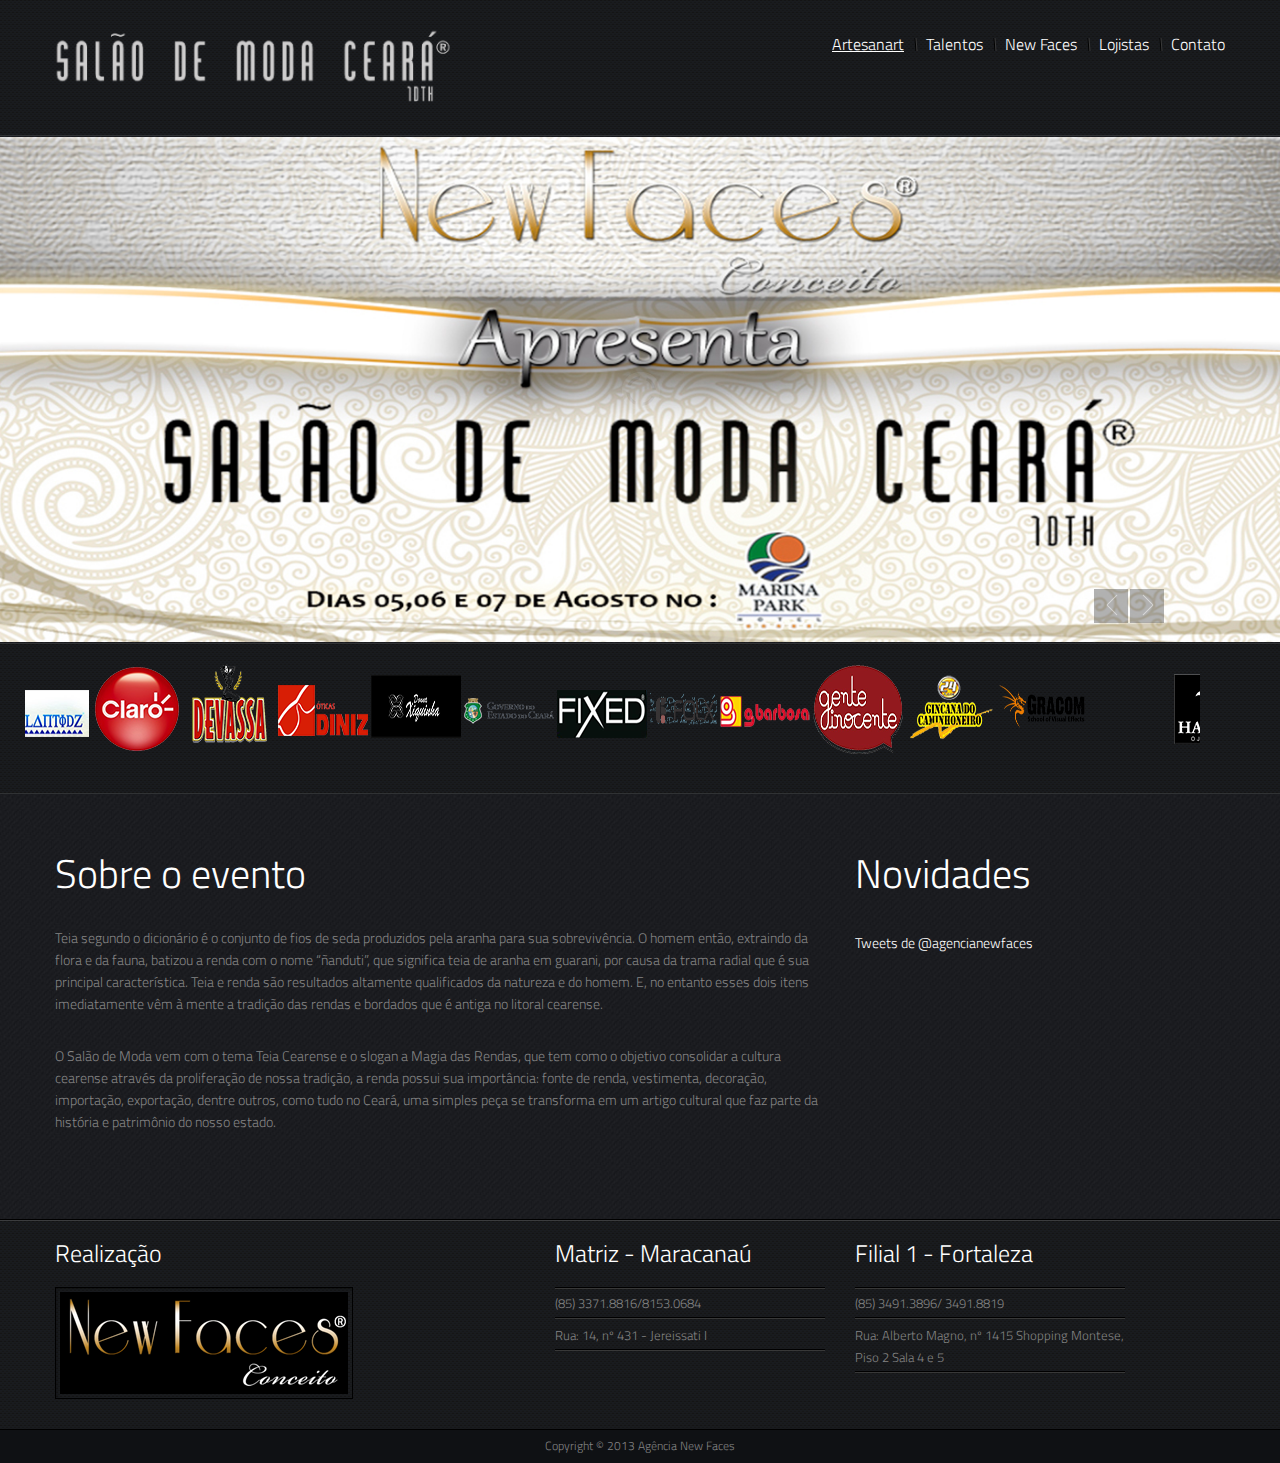
<file: index.html>
﻿<!DOCTYPE html>
<html lang="en">
<head>
  <title>Salão de Moda Ceará</title>
  <meta charset="utf-8">
  <link rel="icon" href="img/favicon.ico" type="image/x-icon">
  <link rel="shortcut icon" href="img/favicon.ico" type="image/x-icon"/>
  <meta name="description" content="Your description">
  <meta name="keywords" content="Your keywords">
  <meta name="author" content="Your name">
  <link rel="stylesheet" href="css/bootstrap.css" type="text/css" media="screen">
  <link rel="stylesheet" href="css/responsive.css" type="text/css" media="screen">
  <link rel="stylesheet" href="css/style.css" type="text/css" media="screen">
  <link rel="stylesheet" href="css/camera.css" type="text/css" media="screen">
  <script src="js/jquery.js"></script>
  <script src="js/jquery.easing.1.3.js"></script>
  <script src="js/jquery-migrate-1.1.1.js"></script>
  <script src="js/superfish.js"></script>
  <script src="js/jquery.mobilemenu.js"></script>
  <script src="js/jquery.cookie.js"></script>
  <script src="js/camera.js"></script>
  <script src="js/jquery.bxSlider.min.js"></script>
  <!--[if (gt IE 9)|!(IE)]><!-->
  <script src="js/jquery.mobile.customized.min.js"></script>
  <!--<![endif]-->
  <script src="js/jquery.equalheights.js"></script>
  <script>
  $(document).ready(function() {
    jQuery('.camera_wrap').camera();
    jQuery('#patrocinadores').bxSlider({
      randomStart: true,
      ticker: true,
      tickerSpeed: 9000,
      tickerHover: true,
      infiniteLoope: true
    });
  });
  </script>
<!--[if lt IE 8]>
        <div style='text-align:center'><a href="http://www.microsoft.com/windows/internet-explorer/default.aspx?ocid=ie6_countdown_bannercode"><img src="http://www.theie6countdown.com/img/upgrade.jpg"border="0"alt=""/></a></div>  
        <![endif]-->
<!--[if lt IE 9]>
    <link rel="stylesheet" href="css/docs.css" type="text/css" media="screen">
    <link rel="stylesheet" href="css/ie.css" type="text/css" media="screen">
    <script src="assets/js/html5shiv.js"></script>
    <![endif]-->
  </head>
  <body>
    <header>
      <div class="container">
        <div class="row">
          <div class="span12 clearfix">
            <h1 class="brand"><a href="index.html"><img src="img/logo.png" alt="Fashion Agency"></a></h1>
            <div class="navbar navbar_">
              <div class="navbar-inner">
                <div class="nav-collapse nav-collapse_ collapse">
                  <ul class="nav sf-menu clearfix">
                    <li class="active"><a href="#">Artesanart</a></li>
                    <li><a href="#">Talentos</a></li>
                    <li><a href="#">New Faces</a></li>
                    <li><a href="lojistas.html">Lojistas</a></li>
                    <li><a href="#">Contato</a></li>
                  </ul>
                </div>
              </div>
            </div>
          </div>
        </div>
      </div>
    </header>

    <div id="content">
      <div class="slider">
        <div class="camera_wrap">
          <div data-src="img/slide-1.jpg"></div>
          <div data-src="img/slide-2.jpg"></div>
          <div data-src="img/slide-3.jpg"></div>
          <div data-src="img/slide-4.jpg"></div>
        </div>
      </div>
      <div class="block-1">
        <div class="container">
          <div class="row">
            <ul id="patrocinadores">
              <li>
                <img src="img/logo/1.png" />
                <img src="img/logo/2.png" />
                <img src="img/logo/3.png" />
                <img src="img/logo/4.png" />
                <img src="img/logo/5.png" />
                <img src="img/logo/6.png" />
                <img src="img/logo/7.png" />
                <img src="img/logo/8.png" />
                <img src="img/logo/9.png" />
                <img src="img/logo/10.png" />
                <img src="img/logo/11.png" />
                <img src="img/logo/12.png" />
              </li>
              <li>
                <img src="img/logo/14.png" />
                <img src="img/logo/15.png" />
                <img src="img/logo/16.png" />
                <img src="img/logo/17.png" />
                <img src="img/logo/18.png" />
                <img src="img/logo/13.png" />
                <img src="img/logo/19.png" />
                <img src="img/logo/20.png" />
                <img src="img/logo/21.png" />
                <img src="img/logo/22.png" />
                <img src="img/logo/23.png" />
                <img src="img/logo/24.png" />
              </li>
              <li>
                <img src="img/logo/25.png" />
                <img src="img/logo/26.png" />
                <img src="img/logo/27.png" />
                <img src="img/logo/28.png" />
                <img src="img/logo/29.png" />
                <img src="img/logo/30.png" />
                <img src="img/logo/31.png" />
                <img src="img/logo/32.png" />
                <img src="img/logo/33.png" />
                <img src="img/logo/34.png" />
                <img src="img/logo/35.png" />
                <img src="img/logo/36.png" />
              </li>
              <li>
                <img src="img/logo/37.png" />
                <img src="img/logo/38.png" />
                <img src="img/logo/39.png" />
                <img src="img/logo/40.png" />
                <img src="img/logo/41.png" />
                <img src="img/logo/42.png" />
                <img src="img/logo/43.png" />
                <img src="img/logo/44.png" />
                <img src="img/logo/45.png" />
                <img src="img/logo/46.png" />
                <img src="img/logo/47.png" />
                <img src="img/logo/48.png" />
              </li>
              <li>
                <img src="img/logo/49.png" />
                <img src="img/logo/50.png" />
                <img src="img/logo/51.png" />
                <img src="img/logo/52.png" />
                <img src="img/logo/53.png" />
                <img src="img/logo/54.png" />
                <img src="img/logo/55.png" />
                <img src="img/logo/56.png" />
              </li>
            </ul>
          </div>
        </div>
      </div>
      <div class="container">
            <div class="row">
              <div class="span8">
                <h2 class="indent-2">Sobre o evento</h2>
                <ul class="list-mission">
                  <li>
                    <div class="extra-wrap">Teia segundo o dicionário é o conjunto de fios de seda produzidos pela aranha para sua sobrevivência. O homem então, extraindo da flora e da fauna, batizou a renda com o nome “ñanduti”, que significa teia de aranha em guarani, por causa da trama radial que é sua principal característica. Teia e renda são resultados altamente qualificados da natureza e do homem. E, no entanto esses dois itens imediatamente vêm à mente a tradição das rendas e bordados que é antiga no litoral cearense.
                    </div>
                  </li>
                  <li>
                    <div class="extra-wrap">
                      O Salão de Moda vem com o tema Teia Cearense e o slogan a Magia das Rendas, que tem como o objetivo consolidar a cultura cearense através da proliferação de nossa tradição, a renda possui sua importância: fonte de renda, vestimenta, decoração, importação, exportação, dentre outros, como tudo no Ceará, uma simples peça se transforma em um artigo cultural que faz parte da história e patrimônio do nosso estado.
                    </div>
                  </li>
                </ul>
              </div>
              <div class="span4">
                <h2 class="indent-3">Novidades</h2>
                <a class="twitter-timeline" href="https://twitter.com/agencianewfaces" data-widget-id="326514782851170306">Tweets de @agencianewfaces</a>
<script>!function(d,s,id){var js,fjs=d.getElementsByTagName(s)[0],p=/^http:/.test(d.location)?'http':'https';if(!d.getElementById(id)){js=d.createElement(s);js.id=id;js.src=p+"://platform.twitter.com/widgets.js";fjs.parentNode.insertBefore(js,fjs);}}(document,"script","twitter-wjs");</script>
              </div>
            </div>
          </div>
        </div>

        <aside>
          <div class="container">
            <div class="row">
              <div class="span5">
                <h3>Realização</h3>
                <div class="box-2">
                  <div><figure class="img-polaroid"><a href="http://agencianewfaces.com.br"><img src="img/newfaces.png" alt=""></a></figure></div>
                </div>
              </div>
              <div class="span3">
                <h3>Matriz - Maracanaú</h3>
                <ul class="list">
                  <li>(85) 3371.8816/8153.0684</li>
                  <li>Rua: 14, nº 431 - Jereissati I</li>
                </ul>
              </div>
              <div class="span3">
                <h3>Filial 1 - Fortaleza</h3>
                <ul class="list">
                  <li>(85) 3491.3896/ 3491.8819</li>
                  <li>Rua: Alberto Magno, nº 1415 Shopping Montese, Piso 2 Sala 4 e 5</li>
                </ul>
              </div>
            </div>
          </div>
        </aside>

        <footer>
          <div class="container">
            <div class="row">
              <div class="span12">
                <span>Copyright &copy; 2013 <a href="http://www.agencianewfaces.com.br">Agência New Faces</a>  </span>
              </div>
            </div>
          </div>
        </footer>
      </body>
      </html>
</file>
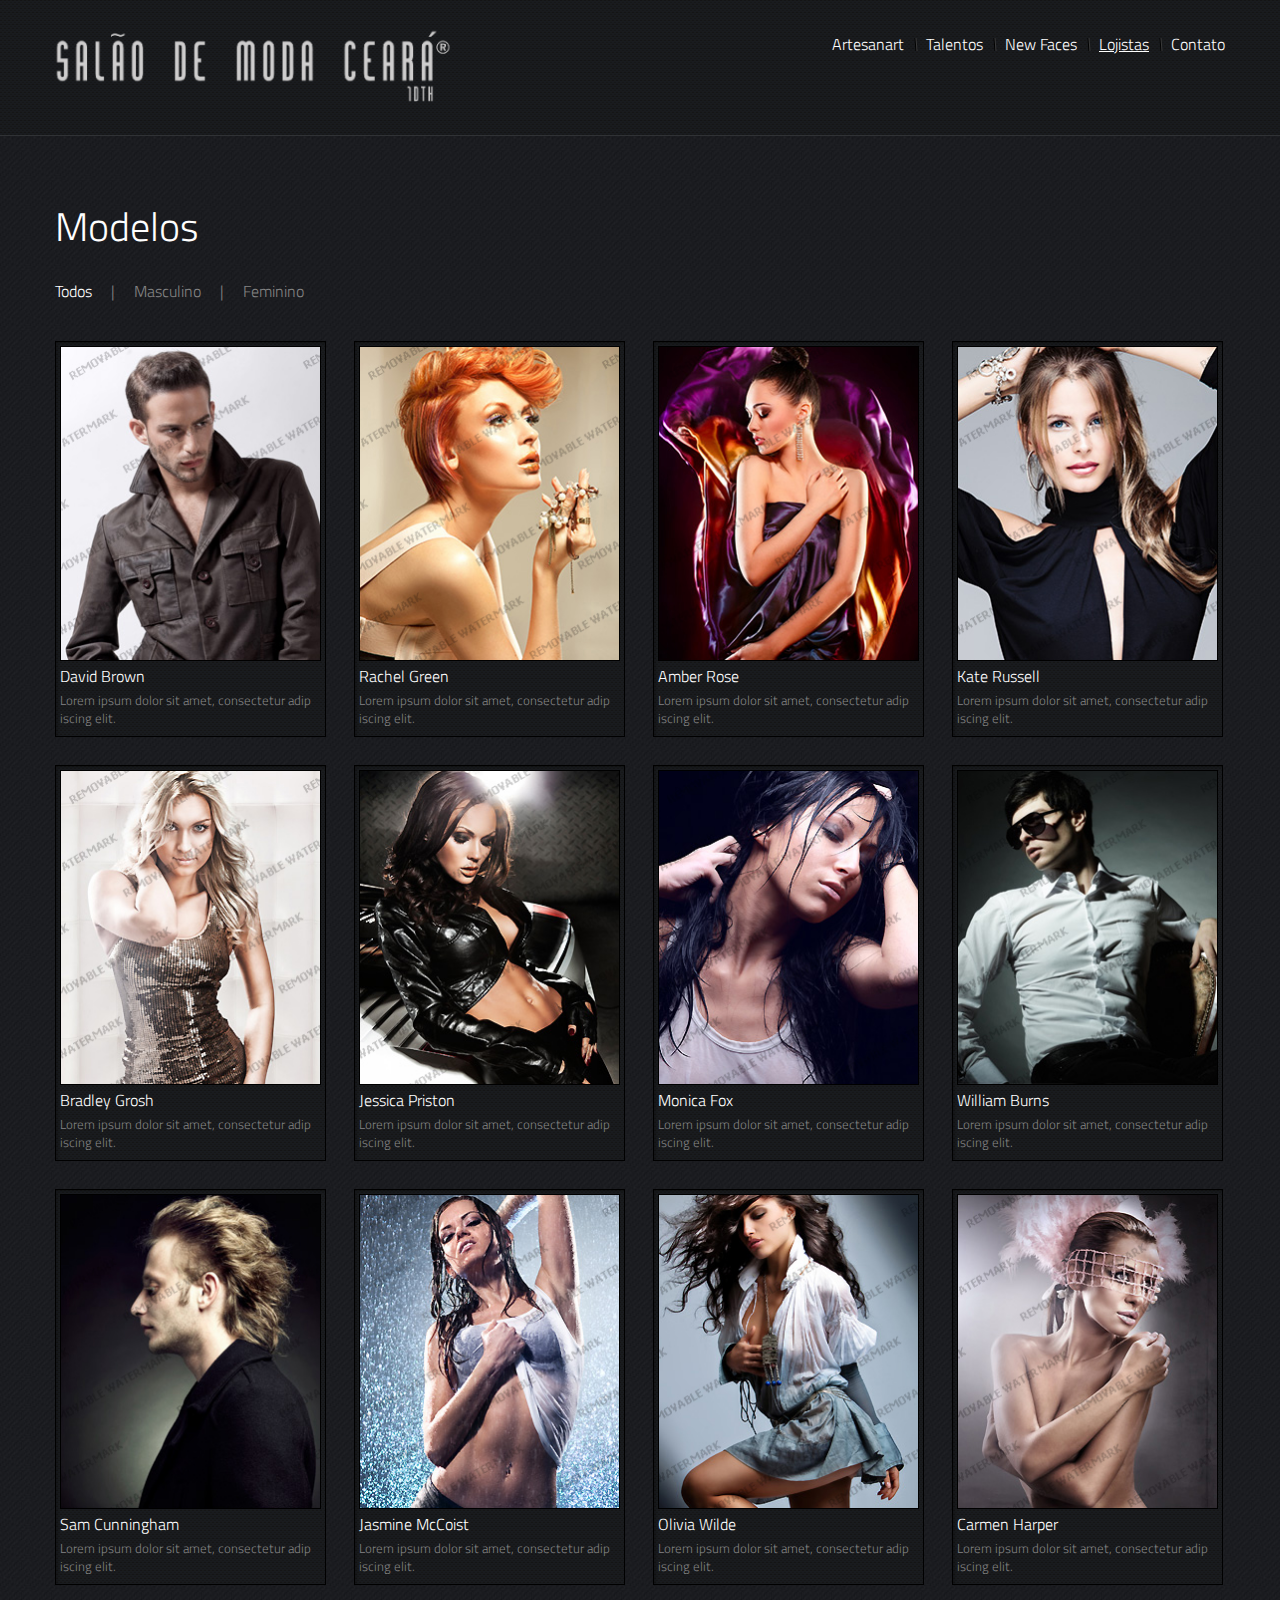
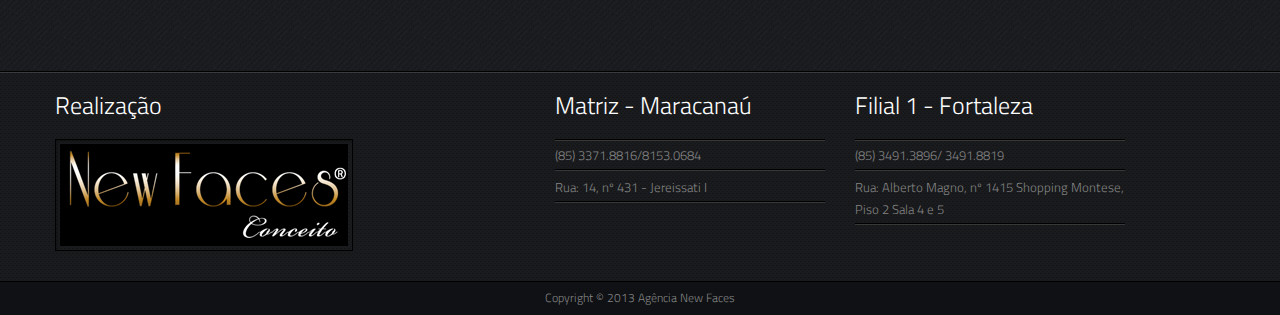
<file: lojistas.html>
<!DOCTYPE html>
<html lang="en">
<head>
	<title>Lojistas</title>
	<meta charset="utf-8">
	<link rel="icon" href="img/favicon.ico" type="image/x-icon">
	<link rel="shortcut icon" href="img/favicon.ico" type="image/x-icon"/>
	<meta name="description" content="Your description">
	<meta name="keywords" content="Your keywords">
	<meta name="author" content="Your name">
	<link rel="stylesheet" href="css/bootstrap.css" type="text/css" media="screen">
	<link rel="stylesheet" href="css/responsive.css" type="text/css" media="screen">
	<link rel="stylesheet" href="css/style.css" type="text/css" media="screen">
	<link rel="stylesheet" href="css/animation.css" type="text/css" media="screen">
	<script src="js/jquery.js"></script>
	<script src="js/jquery.easing.1.3.js"></script>
	<script src="js/jquery-migrate-1.1.1.js"></script>
	<script src="js/superfish.js"></script>
	<script src="js/jquery.mobilemenu.js"></script>
	<script src="js/jquery.cookie.js"></script>
	<script src="js/jquery.equalheights.js"></script>
	<script src="js/jquery.isotope.js"></script>
	<script>
	jQuery(window).load(function() {  
		var jQuerycontainer = jQuery('#container');
				//Run to initialise column sizes
				updateSize();

				//Load masonry when images all loaded
				jQuerycontainer.imagesLoaded( function(){

					jQuerycontainer.isotope({
						// options
						itemSelector : '.element',	
						layoutMode : 'masonry',
						transformsEnabled: false,
						columnWidth: function( containerWidth ) {
							containerWidth = jQuerybrowserWidth;
							return Math.floor(containerWidth / jQuerycols);
						}
					});
				});
				
					// update columnWidth on window resize
					jQuery(window).smartresize(function(){  
						updateSize();
						jQuerycontainer.isotope( 'reLayout' );
					});


				//Set item size
				function updateSize() {
					jQuerybrowserWidth = jQuerycontainer.width();
					jQuerycols = 6;

					if (jQuerybrowserWidth >= 1200) {
						jQuerycols = 6;
					}
					else if (jQuerybrowserWidth >= 800 && jQuerybrowserWidth < 1200) {
						jQuerycols = 4;
					}
					else if (jQuerybrowserWidth >= 401 && jQuerybrowserWidth < 800) {
						jQuerycols = 3;
					}
					else if (jQuerybrowserWidth < 401) {
						jQuerycols = 1;
					}

					//console.log("Browser width is:" + jQuerybrowserWidth);
					//console.log("Cols is:" + jQuerycols);

					// jQuerygutterTotal = jQuerycols * 20;
					jQuerybrowserWidth = jQuerybrowserWidth; // - jQuerygutterTotal;
					jQueryitemWidth = jQuerybrowserWidth / jQuerycols;
					jQueryitemWidth = Math.floor(jQueryitemWidth);

					jQuery(".element").each(function(index){
						jQuery(this).css({"width":jQueryitemWidth+"px"});             
					});



					var jQueryoptionSets = jQuery('#options .option-set'),
					jQueryoptionLinks = jQueryoptionSets.find('a');

					jQueryoptionLinks.click(function(){
						var jQuerythis = jQuery(this);
				// don't proceed if already selected
				if ( jQuerythis.hasClass('selected') ) {
					return false;
				}
				var jQueryoptionSet = jQuerythis.parents('.option-set');
				jQueryoptionSet.find('.selected').removeClass('selected');
				jQuerythis.addClass('selected');

				// make option object dynamically, i.e. { filter: '.my-filter-class' }
				var options = {},
				key = jQueryoptionSet.attr('data-option-key'),
				value = jQuerythis.attr('data-option-value');
				// parse 'false' as false boolean
				value = value === 'false' ? false : value;
				options[ key ] = value;
				if ( key === 'layoutMode' && typeof changeLayoutMode === 'function' ) {
				  // changes in layout modes need extra logic
				  changeLayoutMode( jQuerythis, options )
				} else {
				  // otherwise, apply new options
				  jQuerycontainer.isotope( options );
				}
				
				return false;
			});
				};
			});
</script>
<!--[if lt IE 8]>
        <div style='text-align:center'><a href="http://www.microsoft.com/windows/internet-explorer/default.aspx?ocid=ie6_countdown_bannercode"><img src="http://www.theie6countdown.com/img/upgrade.jpg"border="0"alt=""/></a></div>  
        <![endif]-->
<!--[if lt IE 9]>
    <link rel="stylesheet" href="css/docs.css" type="text/css" media="screen">
    <link rel="stylesheet" href="css/ie.css" type="text/css" media="screen">
    <script src="assets/js/html5shiv.js"></script>
    <![endif]-->
</head>
<body>
	<header>
		<div class="container">
			<div class="row">
				<div class="span12 clearfix">
					<h1 class="brand"><a href="index.html"><img src="img/logo.png" alt="Fashion Agency"></a></h1>
					<div class="navbar navbar_">
						<div class="navbar-inner">
							<div class="nav-collapse nav-collapse_ collapse">
								<ul class="nav sf-menu clearfix">
									<li><a href="#">Artesanart</a></li>
				                    <li><a href="#">Talentos</a></li>
				                    <li><a href="#">New Faces</a></li>
				                    <li class="active"><a href="lojistas.html">Lojistas</a></li>
				                    <li><a href="#">Contato</a></li>
								</ul>
							</div>
						</div>
					</div>
				</div>
			</div>
		</div>
	</header>

	<div id="content" class="content-border">
		<div class="container">
			<div class="row">
				<div class="span12">
					<h2 class="indent-4">Modelos</h2>
				</div>
			</div>
			<div class="row">
				<div class="span12">
					<div id="options">
						<ul id="filters" class="option-set clearfix" data-option-key="filter">
							<li><a href="#filter" data-option-value="*" class="selected">Todos</a><span>|</span></li>
							<li><a href="#filter" data-option-value=".male">Masculino</a><span>|</span></li>
							<li><a href="#filter" data-option-value=".female">Feminino</a></li>
						</ul>
					</div>
					<div id="container" class="clearfix">
						<div class="element male" data-category="male">
							<div class="isotope-block">
								<div class="maxheight3">
									<figure class="img-polaroid"><img src="img/page-3-img1.jpg" alt=""></figure>
									<a href="#" class="link">David Brown</a><br>Lorem ipsum dolor sit amet, consectetur adip iscing elit.
								</div>
							</div>
						</div>
						<div class="element female" data-category="female">
							<div class="isotope-block">
								<figure class="img-polaroid"><img src="img/page-3-img2.jpg" alt=""></figure>
								<a href="#" class="link">Rachel Green</a><br> Lorem ipsum dolor sit amet, consectetur adip iscing elit.
							</div>
						</div>
						<div class="element female" data-category="female">
							<div class="isotope-block">
								<figure class="img-polaroid"><img src="img/page-3-img3.jpg" alt=""></figure>
								<a href="#" class="link">Amber Rose</a><br> Lorem ipsum dolor sit amet, consectetur adip iscing elit.
							</div>
						</div>
						<div class="element female" data-category="female">
							<div class="isotope-block">
								<figure class="img-polaroid"><img src="img/page-3-img4.jpg" alt=""></figure>
								<a href="#" class="link">Kate Russell</a><br> Lorem ipsum dolor sit amet, consectetur adip iscing elit.
							</div>
						</div>
						<div class="element female" data-category="female">
							<div class="isotope-block">
								<figure class="img-polaroid"><img src="img/page-3-img5.jpg" alt=""></figure>
								<a href="#" class="link">Bradley Grosh</a><br> Lorem ipsum dolor sit amet, consectetur adip iscing elit.
							</div>
						</div>
						<div class="element female" data-category="female">
							<div class="isotope-block">
								<figure class="img-polaroid"><img src="img/page-3-img6.jpg" alt=""></figure>
								<a href="#" class="link">Jessica Priston</a><br> Lorem ipsum dolor sit amet, consectetur adip iscing elit.
							</div>
						</div>
						<div class="element female" data-category="female">
							<div class="isotope-block">
								<figure class="img-polaroid"><img src="img/page-3-img7.jpg" alt=""></figure>
								<a href="#" class="link">Monica Fox</a><br> Lorem ipsum dolor sit amet, consectetur adip iscing elit.
							</div>
						</div>
						<div class="element male" data-category="male">
							<div class="isotope-block">
								<figure class="img-polaroid"><img src="img/page-3-img8.jpg" alt=""></figure>
								<a href="#" class="link">William Burns</a><br> Lorem ipsum dolor sit amet, consectetur adip iscing elit.
							</div>
						</div>
						<div class="element male" data-category="male">
							<div class="isotope-block">
								<figure class="img-polaroid"><img src="img/page-3-img9.jpg" alt=""></figure>
								<a href="#" class="link">Sam Cunningham</a><br> Lorem ipsum dolor sit amet, consectetur adip iscing elit.
							</div>
						</div>
						<div class="element female" data-category="female">
							<div class="isotope-block">
								<figure class="img-polaroid"><img src="img/page-3-img10.jpg" alt=""></figure>
								<a href="#" class="link">Jasmine McCoist</a><br> Lorem ipsum dolor sit amet, consectetur adip iscing elit.
							</div>
						</div>
						<div class="element female" data-category="female">
							<div class="isotope-block">
								<figure class="img-polaroid"><img src="img/page-3-img11.jpg" alt=""></figure>
								<a href="#" class="link">Olivia Wilde</a><br> Lorem ipsum dolor sit amet, consectetur adip iscing elit.
							</div>
						</div>
						<div class="element female" data-category="female">
							<div class="isotope-block">
								<figure class="img-polaroid"><img src="img/page-3-img12.jpg" alt=""></figure>
								<a href="#" class="link">Carmen Harper</a><br> Lorem ipsum dolor sit amet, consectetur adip iscing elit.
							</div>
						</div>
					</div>  
				</div>
			</div>
		</div>
	</div>
	<aside>
		<div class="container">
			<div class="row">
				<div class="span5">
					<h3>Realização</h3>
					<div class="box-2">
						<div><figure class="img-polaroid"><a href="http://agencianewfaces.com.br"><img src="img/newfaces.png" alt=""></a></figure></div>
					</div>
				</div>
				<div class="span3">
					<h3>Matriz - Maracanaú</h3>
					<ul class="list">
						<li>(85) 3371.8816/8153.0684</li>
						<li>Rua: 14, nº 431 - Jereissati I</li>
					</ul>
				</div>
				<div class="span3">
					<h3>Filial 1 - Fortaleza</h3>
					<ul class="list">
						<li>(85) 3491.3896/ 3491.8819</li>
						<li>Rua: Alberto Magno, nº 1415 Shopping Montese, Piso 2 Sala 4 e 5</li>
					</ul>
				</div>
			</div>
		</div>
	</aside>

	<footer>
		<div class="container">
			<div class="row">
				<div class="span12">
					<span>Copyright &copy; 2013 <a href="http://www.agencianewfaces.com.br">Agência New Faces</a>  </span>
				</div>
			</div>
		</div>
	</footer>

</body>
</html>
</file>
<file: css/responsive.css>
.clearfix{*zoom:1}.clearfix:before,.clearfix:after{display:table;content:"";line-height:0}.clearfix:after{clear:both}.hide-text{font:0/0 a;color:transparent;text-shadow:none;background-color:transparent;border:0}.input-block-level{display:block;width:100%;min-height:32px;-webkit-box-sizing:border-box;-moz-box-sizing:border-box;box-sizing:border-box}@-ms-viewport{width:device-width}.hidden{display:none;visibility:hidden}.visible-phone{display:none!important}.visible-tablet{display:none!important}.hidden-desktop{display:none!important}.visible-desktop{display:inherit!important}@media(min-width:768px) and (max-width:979px){.hidden-desktop{display:inherit!important}.visible-desktop{display:none!important}.visible-tablet{display:inherit!important}.hidden-tablet{display:none!important}}@media(max-width:767px){.hidden-desktop{display:inherit!important}.visible-desktop{display:none!important}.visible-phone{display:inherit!important}.hidden-phone{display:none!important}}.visible-print{display:none!important}@media print{.visible-print{display:inherit!important}.hidden-print{display:none!important}}@media(min-width:1200px){.row{margin-left:-30px;*zoom:1}.row:before,.row:after{display:table;content:"";line-height:0}.row:after{clear:both}[class*="span"]{float:left;min-height:1px;margin-left:30px}.container,.navbar-static-top .container,.navbar-fixed-top .container,.navbar-fixed-bottom .container{width:1170px}.span12{width:1170px}.span11{width:1070px}.span10{width:970px}.span9{width:870px}.span8{width:770px}.span7{width:670px}.span6{width:570px}.span5{width:470px}.span4{width:370px}.span3{width:270px}.span2{width:170px}.span1{width:70px}.offset12{margin-left:1230px}.offset11{margin-left:1130px}.offset10{margin-left:1030px}.offset9{margin-left:930px}.offset8{margin-left:830px}.offset7{margin-left:730px}.offset6{margin-left:630px}.offset5{margin-left:530px}.offset4{margin-left:430px}.offset3{margin-left:330px}.offset2{margin-left:230px}.offset1{margin-left:130px}.row-fluid{width:100%;*zoom:1}.row-fluid:before,.row-fluid:after{display:table;content:"";line-height:0}.row-fluid:after{clear:both}.row-fluid [class*="span"]{display:block;width:100%;min-height:32px;-webkit-box-sizing:border-box;-moz-box-sizing:border-box;box-sizing:border-box;float:left;margin-left:2.564102564102564%;*margin-left:2.5109110747408616%}.row-fluid [class*="span"]:first-child{margin-left:0}.row-fluid .controls-row [class*="span"]+[class*="span"]{margin-left:2.564102564102564%}.row-fluid .span12{width:100%;*width:99.94680851063829%}.row-fluid .span11{width:91.45299145299145%;*width:91.39979996362975%}.row-fluid .span10{width:82.90598290598291%;*width:82.8527914166212%}.row-fluid .span9{width:74.35897435897436%;*width:74.30578286961266%}.row-fluid .span8{width:65.81196581196582%;*width:65.75877432260411%}.row-fluid .span7{width:57.26495726495726%;*width:57.21176577559556%}.row-fluid .span6{width:48.717948717948715%;*width:48.664757228587014%}.row-fluid .span5{width:40.17094017094017%;*width:40.11774868157847%}.row-fluid .span4{width:31.623931623931625%;*width:31.570740134569924%}.row-fluid .span3{width:23.076923076923077%;*width:23.023731587561375%}.row-fluid .span2{width:14.52991452991453%;*width:14.476723040552828%}.row-fluid .span1{width:5.982905982905983%;*width:5.929714493544281%}.row-fluid .offset12{margin-left:105.12820512820512%;*margin-left:105.02182214948171%}.row-fluid .offset12:first-child{margin-left:102.56410256410257%;*margin-left:102.45771958537915%}.row-fluid .offset11{margin-left:96.58119658119658%;*margin-left:96.47481360247316%}.row-fluid .offset11:first-child{margin-left:94.01709401709402%;*margin-left:93.91071103837061%}.row-fluid .offset10{margin-left:88.03418803418803%;*margin-left:87.92780505546462%}.row-fluid .offset10:first-child{margin-left:85.47008547008548%;*margin-left:85.36370249136206%}.row-fluid .offset9{margin-left:79.48717948717949%;*margin-left:79.38079650845607%}.row-fluid .offset9:first-child{margin-left:76.92307692307693%;*margin-left:76.81669394435352%}.row-fluid .offset8{margin-left:70.94017094017094%;*margin-left:70.83378796144753%}.row-fluid .offset8:first-child{margin-left:68.37606837606839%;*margin-left:68.26968539734497%}.row-fluid .offset7{margin-left:62.393162393162385%;*margin-left:62.28677941443899%}.row-fluid .offset7:first-child{margin-left:59.82905982905982%;*margin-left:59.72267685033642%}.row-fluid .offset6{margin-left:53.84615384615384%;*margin-left:53.739770867430444%}.row-fluid .offset6:first-child{margin-left:51.28205128205128%;*margin-left:51.175668303327875%}.row-fluid .offset5{margin-left:45.299145299145295%;*margin-left:45.1927623204219%}.row-fluid .offset5:first-child{margin-left:42.73504273504273%;*margin-left:42.62865975631933%}.row-fluid .offset4{margin-left:36.75213675213675%;*margin-left:36.645753773413354%}.row-fluid .offset4:first-child{margin-left:34.18803418803419%;*margin-left:34.081651209310785%}.row-fluid .offset3{margin-left:28.205128205128204%;*margin-left:28.0987452264048%}.row-fluid .offset3:first-child{margin-left:25.641025641025642%;*margin-left:25.53464266230224%}.row-fluid .offset2{margin-left:19.65811965811966%;*margin-left:19.551736679396257%}.row-fluid .offset2:first-child{margin-left:17.094017094017094%;*margin-left:16.98763411529369%}.row-fluid .offset1{margin-left:11.11111111111111%;*margin-left:11.004728132387708%}.row-fluid .offset1:first-child{margin-left:8.547008547008547%;*margin-left:8.440625568285142%}input,textarea,.uneditable-input{margin-left:0}.controls-row [class*="span"]+[class*="span"]{margin-left:30px}input.span12,textarea.span12,.uneditable-input.span12{width:1156px}input.span11,textarea.span11,.uneditable-input.span11{width:1056px}input.span10,textarea.span10,.uneditable-input.span10{width:956px}input.span9,textarea.span9,.uneditable-input.span9{width:856px}input.span8,textarea.span8,.uneditable-input.span8{width:756px}input.span7,textarea.span7,.uneditable-input.span7{width:656px}input.span6,textarea.span6,.uneditable-input.span6{width:556px}input.span5,textarea.span5,.uneditable-input.span5{width:456px}input.span4,textarea.span4,.uneditable-input.span4{width:356px}input.span3,textarea.span3,.uneditable-input.span3{width:256px}input.span2,textarea.span2,.uneditable-input.span2{width:156px}input.span1,textarea.span1,.uneditable-input.span1{width:56px}.thumbnails{margin-left:-30px}.thumbnails>li{margin-left:30px}.row-fluid .thumbnails{margin-left:0}}@media(min-width:768px) and (max-width:979px){.row{margin-left:-20px;*zoom:1}.row:before,.row:after{display:table;content:"";line-height:0}.row:after{clear:both}[class*="span"]{float:left;min-height:1px;margin-left:20px}.container,.navbar-static-top .container,.navbar-fixed-top .container,.navbar-fixed-bottom .container{width:724px}.span12{width:724px}.span11{width:662px}.span10{width:600px}.span9{width:538px}.span8{width:476px}.span7{width:414px}.span6{width:352px}.span5{width:290px}.span4{width:228px}.span3{width:166px}.span2{width:104px}.span1{width:42px}.offset12{margin-left:764px}.offset11{margin-left:702px}.offset10{margin-left:640px}.offset9{margin-left:578px}.offset8{margin-left:516px}.offset7{margin-left:454px}.offset6{margin-left:392px}.offset5{margin-left:330px}.offset4{margin-left:268px}.offset3{margin-left:206px}.offset2{margin-left:144px}.offset1{margin-left:82px}.row-fluid{width:100%;*zoom:1}.row-fluid:before,.row-fluid:after{display:table;content:"";line-height:0}.row-fluid:after{clear:both}.row-fluid [class*="span"]{display:block;width:100%;min-height:32px;-webkit-box-sizing:border-box;-moz-box-sizing:border-box;box-sizing:border-box;float:left;margin-left:2.7624309392265194%;*margin-left:2.709239449864817%}.row-fluid [class*="span"]:first-child{margin-left:0}.row-fluid .controls-row [class*="span"]+[class*="span"]{margin-left:2.7624309392265194%}.row-fluid .span12{width:100%;*width:99.94680851063829%}.row-fluid .span11{width:91.43646408839778%;*width:91.38327259903608%}.row-fluid .span10{width:82.87292817679558%;*width:82.81973668743387%}.row-fluid .span9{width:74.30939226519337%;*width:74.25620077583166%}.row-fluid .span8{width:65.74585635359117%;*width:65.69266486422946%}.row-fluid .span7{width:57.18232044198895%;*width:57.12912895262725%}.row-fluid .span6{width:48.61878453038674%;*width:48.56559304102504%}.row-fluid .span5{width:40.05524861878453%;*width:40.00205712942283%}.row-fluid .span4{width:31.491712707182323%;*width:31.43852121782062%}.row-fluid .span3{width:22.92817679558011%;*width:22.87498530621841%}.row-fluid .span2{width:14.3646408839779%;*width:14.311449394616199%}.row-fluid .span1{width:5.801104972375691%;*width:5.747913483013988%}.row-fluid .offset12{margin-left:105.52486187845304%;*margin-left:105.41847889972962%}.row-fluid .offset12:first-child{margin-left:102.76243093922652%;*margin-left:102.6560479605031%}.row-fluid .offset11{margin-left:96.96132596685082%;*margin-left:96.8549429881274%}.row-fluid .offset11:first-child{margin-left:94.1988950276243%;*margin-left:94.09251204890089%}.row-fluid .offset10{margin-left:88.39779005524862%;*margin-left:88.2914070765252%}.row-fluid .offset10:first-child{margin-left:85.6353591160221%;*margin-left:85.52897613729868%}.row-fluid .offset9{margin-left:79.8342541436464%;*margin-left:79.72787116492299%}.row-fluid .offset9:first-child{margin-left:77.07182320441989%;*margin-left:76.96544022569647%}.row-fluid .offset8{margin-left:71.2707182320442%;*margin-left:71.16433525332079%}.row-fluid .offset8:first-child{margin-left:68.50828729281768%;*margin-left:68.40190431409427%}.row-fluid .offset7{margin-left:62.70718232044199%;*margin-left:62.600799341718584%}.row-fluid .offset7:first-child{margin-left:59.94475138121547%;*margin-left:59.838368402492065%}.row-fluid .offset6{margin-left:54.14364640883978%;*margin-left:54.037263430116376%}.row-fluid .offset6:first-child{margin-left:51.38121546961326%;*margin-left:51.27483249088986%}.row-fluid .offset5{margin-left:45.58011049723757%;*margin-left:45.47372751851417%}.row-fluid .offset5:first-child{margin-left:42.81767955801105%;*margin-left:42.71129657928765%}.row-fluid .offset4{margin-left:37.01657458563536%;*margin-left:36.91019160691196%}.row-fluid .offset4:first-child{margin-left:34.25414364640884%;*margin-left:34.14776066768544%}.row-fluid .offset3{margin-left:28.45303867403315%;*margin-left:28.346655695309746%}.row-fluid .offset3:first-child{margin-left:25.69060773480663%;*margin-left:25.584224756083227%}.row-fluid .offset2{margin-left:19.88950276243094%;*margin-left:19.783119783707537%}.row-fluid .offset2:first-child{margin-left:17.12707182320442%;*margin-left:17.02068884448102%}.row-fluid .offset1{margin-left:11.32596685082873%;*margin-left:11.219583872105325%}.row-fluid .offset1:first-child{margin-left:8.56353591160221%;*margin-left:8.457152932878806%}input,textarea,.uneditable-input{margin-left:0}.controls-row [class*="span"]+[class*="span"]{margin-left:20px}input.span12,textarea.span12,.uneditable-input.span12{width:710px}input.span11,textarea.span11,.uneditable-input.span11{width:648px}input.span10,textarea.span10,.uneditable-input.span10{width:586px}input.span9,textarea.span9,.uneditable-input.span9{width:524px}input.span8,textarea.span8,.uneditable-input.span8{width:462px}input.span7,textarea.span7,.uneditable-input.span7{width:400px}input.span6,textarea.span6,.uneditable-input.span6{width:338px}input.span5,textarea.span5,.uneditable-input.span5{width:276px}input.span4,textarea.span4,.uneditable-input.span4{width:214px}input.span3,textarea.span3,.uneditable-input.span3{width:152px}input.span2,textarea.span2,.uneditable-input.span2{width:90px}input.span1,textarea.span1,.uneditable-input.span1{width:28px}}@media(max-width:767px){body{padding:0}.navbar-fixed-top,.navbar-fixed-bottom,.navbar-static-top{margin-left:-20px;margin-right:-20px}.container-fluid{padding:0}.dl-horizontal dt{float:none;clear:none;width:auto;text-align:left}.dl-horizontal dd{margin-left:0}.container{width:auto;padding:0 20px}.row-fluid{width:100%}.row,.thumbnails{margin-left:0}.thumbnails>li{float:none;margin-left:0}[class*="span"],.uneditable-input[class*="span"],.row-fluid [class*="span"]{float:none;display:block;width:100%;margin-left:0;-webkit-box-sizing:border-box;-moz-box-sizing:border-box;box-sizing:border-box}.span12,.row-fluid .span12{width:100%;-webkit-box-sizing:border-box;-moz-box-sizing:border-box;box-sizing:border-box}.row-fluid [class*="offset"]:first-child{margin-left:0}.input-large,.input-xlarge,.input-xxlarge,input[class*="span"],select[class*="span"],textarea[class*="span"],.uneditable-input{display:block;width:100%;min-height:32px;-webkit-box-sizing:border-box;-moz-box-sizing:border-box;box-sizing:border-box}.input-prepend input,.input-append input,.input-prepend input[class*="span"],.input-append input[class*="span"]{display:inline-block;width:auto}.controls-row [class*="span"]+[class*="span"]{margin-left:0}.modal{position:fixed;top:20px;left:20px;right:20px;width:auto;margin:0}.modal.fade{top:-100px}.modal.fade.in{top:20px}}@media(max-width:480px){.nav-collapse{-webkit-transform:translate3d(0,0,0)}.page-header h1 small{display:block;line-height:22px}input[type="checkbox"],input[type="radio"]{border:1px solid #ccc}.form-horizontal .control-label{float:none;width:auto;padding-top:0;text-align:left}.form-horizontal .controls{margin-left:0}.form-horizontal .control-list{padding-top:0}.form-horizontal .form-actions{padding-left:10px;padding-right:10px}.media .pull-left,.media .pull-right{float:none;display:block;margin-bottom:10px}.media-object{margin-right:0;margin-left:0}.modal{top:10px;left:10px;right:10px}.modal-header .close{padding:10px;margin:-10px}.carousel-caption{position:static}}@media(max-width:979px){body{padding-top:0}.navbar-fixed-top,.navbar-fixed-bottom{position:static}.navbar-fixed-top{margin-bottom:22px}.navbar-fixed-bottom{margin-top:22px}.navbar-fixed-top .navbar-inner,.navbar-fixed-bottom .navbar-inner{padding:5px}.navbar .container{width:auto;padding:0}.navbar .brand{padding-left:10px;padding-right:10px;margin:0 0 0 -5px}.nav-collapse{clear:both}.nav-collapse .nav{float:none;margin:0 0 11px}.nav-collapse .nav>li{float:none}.nav-collapse .nav>li>a{margin-bottom:2px}.nav-collapse .nav>.divider-vertical{display:none}.nav-collapse .nav .nav-header{color:#777;text-shadow:none}.nav-collapse .nav>li>a,.nav-collapse .dropdown-menu a{padding:9px 15px;font-weight:bold;color:#777;-webkit-border-radius:3px;-moz-border-radius:3px;border-radius:3px}.nav-collapse .btn{padding:4px 10px 4px;font-weight:normal;-webkit-border-radius:4px;-moz-border-radius:4px;border-radius:4px}.nav-collapse .dropdown-menu li+li a{margin-bottom:2px}.nav-collapse .nav>li>a:hover,.nav-collapse .nav>li>a:focus,.nav-collapse .dropdown-menu a:hover,.nav-collapse .dropdown-menu a:focus{background-color:#f2f2f2}.navbar-inverse .nav-collapse .nav>li>a,.navbar-inverse .nav-collapse .dropdown-menu a{color:#999}.navbar-inverse .nav-collapse .nav>li>a:hover,.navbar-inverse .nav-collapse .nav>li>a:focus,.navbar-inverse .nav-collapse .dropdown-menu a:hover,.navbar-inverse .nav-collapse .dropdown-menu a:focus{background-color:#111}.nav-collapse.in .btn-group{margin-top:5px;padding:0}.nav-collapse .dropdown-menu{position:static;top:auto;left:auto;float:none;display:none;max-width:none;margin:0 15px;padding:0;background-color:transparent;border:0;-webkit-border-radius:0;-moz-border-radius:0;border-radius:0;-webkit-box-shadow:none;-moz-box-shadow:none;box-shadow:none}.nav-collapse .open>.dropdown-menu{display:block}.nav-collapse .dropdown-menu:before,.nav-collapse .dropdown-menu:after{display:none}.nav-collapse .dropdown-menu .divider{display:none}.nav-collapse .nav>li>.dropdown-menu:before,.nav-collapse .nav>li>.dropdown-menu:after{display:none}.nav-collapse .navbar-form,.nav-collapse .navbar-search{float:none;padding:11px 15px;margin:11px 0;border-top:1px solid #f2f2f2;border-bottom:1px solid #f2f2f2;-webkit-box-shadow:inset 0 1px 0 rgba(255,255,255,.1),0 1px 0 rgba(255,255,255,.1);-moz-box-shadow:inset 0 1px 0 rgba(255,255,255,.1),0 1px 0 rgba(255,255,255,.1);box-shadow:inset 0 1px 0 rgba(255,255,255,.1),0 1px 0 rgba(255,255,255,.1)}.navbar-inverse .nav-collapse .navbar-form,.navbar-inverse .nav-collapse .navbar-search{border-top-color:#111;border-bottom-color:#111}.navbar .nav-collapse .nav.pull-right{float:none;margin-left:0}.nav-collapse,.nav-collapse.collapse{overflow:hidden;height:0}.navbar .btn-navbar{display:block}.navbar-static .navbar-inner{padding-left:10px;padding-right:10px}}@media(min-width:980px){.nav-collapse.collapse{height:auto!important;overflow:visible!important}}
</file>
<file: css/style.css>
@import url(http://fonts.googleapis.com/css?family=Titillium+Web:400,300,700);a[href^="tel:"]{color:inherit;text-decoration:none}body{font-weight:300}.main{max-width:1000px;margin:0 auto 0 auto;background:#f4f4f4;-webkit-box-shadow:0 20px 20px rgba(0,0,0,0.2);-moz-box-shadow:0 20px 20px rgba(0,0,0,0.2);box-shadow:0 20px 20px rgba(0,0,0,0.2);padding-top:44px;padding-bottom:0}.main ul{list-style-type:none}a{outline:0;cursor:pointer}h1,h2,h3,h4,h5,h6{font-family:'Titillium Web',sans-serif;color:#fff;font-weight:300;line-height:1em}h2{font-size:40px;margin:71px 0 38px 0}h3{font-size:24px;margin:20px 0 22px 0}p{margin:0 0 24px 0}.text-info{color:#fff;font-size:16px;line-height:24px}.link{font-size:16px;line-height:24px;display:inline-block;margin-bottom:3px}.link-2{font-size:18px;line-height:24px;display:inline-block;font-style:italic;color:#848484}.link-2:hover{color:#fff}.link-3{color:#848484}.link-3:hover{color:#fff}.btn{display:inline-block;border:#13cae6 1px solid;background:0;background-color:#41d8e6;background-image:-moz-linear-gradient(top,#53e6ef,#26c4d8);background-image:-webkit-gradient(linear,0 0,0 100%,from(#53e6ef),to(#26c4d8));background-image:-webkit-linear-gradient(top,#53e6ef,#26c4d8);background-image:-o-linear-gradient(top,#53e6ef,#26c4d8);background-image:linear-gradient(to bottom,#53e6ef,#26c4d8);background-repeat:repeat-x;filter:progid:DXImageTransform.Microsoft.gradient(startColorstr='#ff53e6ef',endColorstr='#ff26c4d8',GradientType=0);filter:progid:DXImageTransform.Microsoft.gradient(enabled= false);-webkit-border-radius:8px;-moz-border-radius:8px;border-radius:8px;-webkit-box-shadow:0 2px 2px rgba(0,0,0,0.2);-moz-box-shadow:0 2px 2px rgba(0,0,0,0.2);box-shadow:0 2px 2px rgba(0,0,0,0.2);font-family:'Titillium Web',sans-serif;font-size:13px;line-height:24px;color:#fff;font-weight:normal;text-shadow:none;text-decoration:none;padding:10px 28px 10px 28px;margin:25px 0 0 0;-webkit-transition:none;-moz-transition:none;-o-transition:none;transition:none}.btn:hover{background:0;background-color:#38d2e1;background-image:-moz-linear-gradient(top,#26c4d8,#53e6ef);background-image:-webkit-gradient(linear,0 0,0 100%,from(#26c4d8),to(#53e6ef));background-image:-webkit-linear-gradient(top,#26c4d8,#53e6ef);background-image:-o-linear-gradient(top,#26c4d8,#53e6ef);background-image:linear-gradient(to bottom,#26c4d8,#53e6ef);background-repeat:repeat-x;filter:progid:DXImageTransform.Microsoft.gradient(startColorstr='#ff26c4d8',endColorstr='#ff53e6ef',GradientType=0);filter:progid:DXImageTransform.Microsoft.gradient(enabled= false);color:#fff;-webkit-transition:none;-moz-transition:none;-o-transition:none;transition:none}figure.img-polaroid{display:inline-block;margin:0}.img-polaroid a{display:block}.img-polaroid{padding:1px;background-color:#000;border:0;-webkit-box-shadow:none;-moz-box-shadow:none;box-shadow:none;-webkit-box-sizing:border-box;-moz-box-sizing:border-box;box-sizing:border-box}.img-polaroid img{max-width:inherit;width:100%}.magnifier{position:relative;display:block}.magnifier:after{content:'';display:block;width:100%;height:100%;position:absolute;opacity:0;left:0;top:0;background:url(../img/magnifier.png) center center no-repeat;-webkit-transition:opacity .2s linear;-moz-transition:opacity .2s linear;-o-transition:opacity .2s linear;transition:opacity .2s linear}.magnifier:hover:after{opacity:.8;-webkit-transition:opacity .2s linear;-moz-transition:opacity .2s linear;-o-transition:opacity .2s linear;transition:opacity .2s linear}.top-0{margin-top:0!important}.bot-0{margin-bottom:0!important}.left-0{margin-left:0!important}.last{margin-right:0!important}.center{text-align:center}.indent-1{margin:45px 0 0 0}.indent-2{margin:60px 0 33px 0}.indent-3{margin:60px 0 38px 0}.indent-4{margin:71px 0 32px 0}.img-indent-1{margin:0;float:none}.clear{clear:both}.extra-wrap{overflow:hidden}.list{list-style-type:none;margin:0;background:url(../img/line-2.gif) 0 0 repeat-x}.list li{margin:0;padding:5px 0 5px 0;font-size:13px;line-height:22px;font-weight:300;background:url(../img/line-2.gif) 0 bottom repeat-x;display:block}.list li a{color:#848484}.list li a:hover{color:#fff;text-decoration:none}.list-1{list-style-type:none;margin:0;background:url(../img/line-2.gif) 0 0 repeat-x}.list-1 li{margin:0;padding:5px 0 5px 0;font-size:13px;line-height:22px;font-weight:300;background:url(../img/line-2.gif) 0 bottom repeat-x;display:block}.list-1 li a{color:#848484;background:url(../img/list-1.png) 4px 8px no-repeat;padding-left:15px}.list-1 li a:hover{color:#fff;text-decoration:none}.list-2{list-style-type:none;margin:0;background:url(../img/line-2.gif) 0 0 repeat-x}.list-2 li{margin:0;padding:5px 0 5px 0;font-size:13px;line-height:22px;font-weight:300;background:url(../img/line-2.gif) 0 bottom repeat-x;display:block}.list-2 li a{color:#848484;padding-left:25px}.list-2 li a.twitter{background:url(../img/twitter.png) 2px center no-repeat}.list-2 li a.vimeo{background:url(../img/vimeo.png) 2px center no-repeat}.list-2 li a.facebook{background:url(../img/facebook.png) 2px center no-repeat}.list-2 li a:hover{color:#fff;text-decoration:none}.list-3{list-style-type:none;background:url(../img/line-2.gif) 0 0 repeat-x;margin-top:0;margin-bottom:0}.list-3 li{margin:0;padding:8px 0 8px 0;font-size:16px;line-height:24px;font-weight:300;background:url(../img/line-2.gif) 0 bottom repeat-x;display:block}.list-3 li a{color:#fff}.list-3 li a:hover{color:#848484;text-decoration:none}#toTop{display:none;width:55px;height:55px;overflow:hidden;background:url(../img/totop.png) 0 0 no-repeat;position:fixed;margin-right:-690px!important;right:50%;bottom:40px;z-index:999}#toTop:hover{background-position:0 bottom}#toTop:active,#toTop:focus{outline:0}header{-webkit-box-shadow:none;-moz-box-shadow:none;box-shadow:none;background:url(../img/bg-1.gif) 0 0 repeat}header .span12{margin-bottom:27px}header h1.brand{display:inline-block;float:left;margin:28px 0 0 0;padding:0;overflow:hidden;font-size:0;line-height:0;position:relative;z-index:99}header h1.brand a{display:inline-block;text-decoration:none;float:left}header h1.brand a img{width:100%}.select-menu{display:none!important}.navbar_{margin:34px 0 0 0;float:right;background:0;filter:progid:DXImageTransform.Microsoft.gradient(enabled= false);-webkit-border-radius:0;-moz-border-radius:0;border-radius:0;-webkit-box-shadow:none;-moz-box-shadow:none;box-shadow:none}.navbar_ .navbar-inner{position:relative;padding:0;margin:0;background:0;border:0;min-height:inherit;filter:progid:DXImageTransform.Microsoft.gradient(enabled= false);-webkit-box-shadow:none;-moz-box-shadow:none;box-shadow:none;float:left}.nav-collapse_{margin:0;line-height:0!important;font-size:0;text-align:left}.nav-collapse_ .nav{float:none;display:inline-block;margin:0}.nav-collapse_ .nav li{margin:0;padding:0;position:relative;zoom:1;z-index:99;font-size:16px;line-height:20px}.nav-collapse_ .nav>li{float:left;display:inline-block;-webkit-box-sizing:border-box;-moz-box-sizing:border-box;box-sizing:border-box;margin-left:10px;padding-left:12px;background:url(../img/menu-li.png) left center no-repeat}.nav-collapse_ .nav>li:first-child{background:0;margin-left:0;padding-left:0}.nav-collapse_ .nav:after{content:"";position:absolute;width:100%;top:0;left:0;right:0;bottom:0;z-index:10}.nav-collapse_ .nav li a{color:#fff;font-family:'Titillium Web',sans-serif;font-weight:300;font-size:16px;line-height:20px;text-shadow:none;text-decoration:none;display:inline-block;text-transform:none;margin:0}.nav-collapse_ .nav>li>a{display:inline-block;position:relative;text-align:left;padding:0;border:0;text-align:center;background:transparent;-webkit-border-radius:0;-moz-border-radius:0;border-radius:0;-webkit-box-shadow:none;-moz-box-shadow:none;box-shadow:none;text-shadow:none;-webkit-transition:.3s;-moz-transition:.3s;-o-transition:.3s;transition:.3s}.nav-collapse_ .nav li.sub-menu>a:before{content:" ";position:absolute;background:url(../img/menu-marker.gif) 0 0 no-repeat;width:5px;height:6px;right:50%;bottom:-10px;margin-right:-3px}.nav-collapse_ .nav>li.sfHover>a,.nav-collapse_ .nav>li.sfHover>a:hover,.nav-collapse_ .nav>li>a:hover,.nav-collapse_ .nav>li.active>a,.nav-collapse_ .nav>li.active>a:hover{background:0;-webkit-box-shadow:none;-moz-box-shadow:none;box-shadow:none;text-shadow:none;-webkit-transition:.3s;-moz-transition:.3s;-o-transition:.3s;transition:.3s;text-decoration:underline;color:#fff}.nav-collapse_ .nav>li.sfHover>a span,.nav-collapse_ .nav>li.sfHover>a:hover span,.nav-collapse_ .nav>li>a:hover span,.nav-collapse_ .nav>li.active>a span,.nav-collapse_ .nav>li.active>a:hover span{color:#fff;-webkit-transition:.3s;-moz-transition:.3s;-o-transition:.3s;transition:.3s}.nav-collapse_ .nav li ul{position:absolute;display:none;width:100px;list-style:none;zoom:1;z-index:9;margin:0;padding:24px 20px 24px 20px;background:#000;filter:progid:DXImageTransform.Microsoft.gradient(enabled= false);-webkit-border-radius:0;-moz-border-radius:0;border-radius:0;-webkit-box-shadow:none;-moz-box-shadow:none;box-shadow:none}.nav-collapse_ .nav>li>ul{left:0;top:51px}.nav-collapse_ .nav ul li{display:block;text-align:left;position:relative;margin:6px 0 0 0;padding:0}.nav-collapse_ .nav li li.sub-menu>a:before{right:10px}.nav-collapse_ .nav ul li:first-child{margin-top:0}.nav-collapse_ .nav ul li a{-webkit-box-shadow:none;-moz-box-shadow:none;box-shadow:none;-webkit-transition:.3s;-moz-transition:.3s;-o-transition:.3s;transition:.3s;text-align:left;display:block;color:#fff}.nav-collapse_ .nav>li>ul li>a:hover,.nav-collapse_ .nav>li>ul li.sfHover>a{text-decoration:underline;color:#fff;background:0;-webkit-box-shadow:none;-moz-box-shadow:none;box-shadow:none;-webkit-transition:.3s;-moz-transition:.3s;-o-transition:.3s;transition:.3s}.navbar-form{margin:22px 24px 0 0;float:right;display:inline-block;overflow:hidden}.navbar-form input{background:0;border:0;-webkit-box-shadow:none;-moz-box-shadow:none;box-shadow:none;height:34px;line-height:18px;font-size:13px;color:#fff;background:#282828;-webkit-border-radius:6px;-moz-border-radius:6px;border-radius:6px;-webkit-box-shadow:inset 0 0 2px rgba(0,0,0,0.2);-moz-box-shadow:inset 0 0 2px rgba(0,0,0,0.2);box-shadow:inset 0 0 2px rgba(0,0,0,0.2);-webkit-box-sizing:border-box;-moz-box-sizing:border-box;box-sizing:border-box;border-bottom:#3e3e3e 1px solid;width:205px;float:left;display:inline-block;margin:0;padding:8px 20px 8px 20px}.navbar-form input:focus{box-shadow:none;color:#fff;border-color:#3e3e3e}.navbar-form a{margin:0;display:inline-block;width:34px;height:34px;background:url(../img/search.png) 0 0 no-repeat;float:left}.navbar-form a:hover{background:url(../img/search.png) right 0 no-repeat}#content{margin-top:0;background:url(../img/bg-2.jpg) 0 0 repeat;padding-bottom:86px;border-bottom:#000 1px solid}.content-border{border-top:#303235 1px solid}.slider{border-top:#303235 1px solid;border-bottom:#303235 1px solid;margin-top:0;position:relative;z-index:1;padding:1px 0 1px 0;overflow:hidden}.slider .camera_wrap{margin-bottom:0!important;position:relative;min-height:300px;height:auto}.camera_wrap .camera_pag{display:none}.camera_prev,.camera_next{width:34px;height:34px;position:absolute;bottom:19px;z-index:999;cursor:pointer}.camera_prev{background:url(../img/prev-next.png) 0 0 no-repeat;right:152px}.camera_prev:hover{background-position:0 bottom}.camera_next{background:url(../img/prev-next.png) right 0 no-repeat;right:116px}.camera_next:hover{background-position:right bottom}.camera_caption{position:absolute;left:0;top:50%;margin-top:-80px;background:url(../img/banner-bg.png) 0 0 repeat;text-align:left;font-size:18px;line-height:22px;color:#efefef;padding:15px 35px 25px 114px}.camera_caption strong{display:block;font-size:36px;line-height:1em;margin-bottom:10px}.camera_caption a{font-size:13px;line-height:20px;display:inline-block;color:#fff;background:url(../img/banner-a.png) right center no-repeat;padding-right:24px}.camera_caption a:hover{text-decoration:underline;color:#fff}.block-1{background:url(../img/bg-1.gif) 0 0 repeat;border-bottom:#303234 1px solid;padding:20px 0 30px 0}.box-1{overflow:hidden;font-size:16px;line-height:24px;color:#f2e6cd}.box-1 h2{margin:0;padding:56px 0 0 0;text-align:center;display:inline-block;float:left}.box-1>div{overflow:hidden;padding:35px 0 33px 46px;background:url(../img/line-1.png) 0 0 repeat-y}.box-1>div span{display:block;color:#848484;margin-top:7px}.thumbnails li{margin-top:54px;margin-bottom:0;float:left}.thumbnails .thumbnail{-webkit-border-radius:0;-moz-border-radius:0;border-radius:0;-webkit-box-shadow:inset 2px 2px 2px rgba(0,0,0,0.2);-moz-box-shadow:inset 2px 2px 2px rgba(0,0,0,0.2);box-shadow:inset 2px 2px 2px rgba(0,0,0,0.2);border:0;padding:4px 4px 11px 4px;margin:0;border:#000 1px solid;background:url(../img/bg-1.gif) 0 0 repeat;font-size:13px;line-height:18px}.thumbnails .thumbnail figure{width:100%;margin-bottom:3px}.list-mission{margin:0;list-style:none}.list-mission li{margin-top:30px}.list-mission li:first-child{margin-top:0}.list-mission .badge{background:0;-webkit-box-shadow:none;-moz-box-shadow:none;box-shadow:none;font-family:'Titillium Web',sans-serif;font-size:40px;line-height:1em;color:#fff;font-weight:300;padding:10px 0 0 0;margin:0 15px 0 0;float:left}.list-news{margin:0;list-style:none}.list-news li{-webkit-box-shadow:inset 2px 2px 2px rgba(0,0,0,0.2);-moz-box-shadow:inset 2px 2px 2px rgba(0,0,0,0.2);box-shadow:inset 2px 2px 2px rgba(0,0,0,0.2);display:block;overflow:hidden;border:#000 1px solid;background:url(../img/bg-1.gif) 0 0 repeat;padding:9px 9px 10px 9px;margin-top:17px;font-size:13px;line-height:18px}.list-news li:first-child{margin-top:0}.list-news li figure{float:left;margin-right:10px}.list-news li figure img{width:auto}.list-news li>div{overflow:hidden}.list-news li>div time{color:#b5b5b5}.twitter-block{padding-top:42px;padding-bottom:70px}.tweet ul{margin:0;list-style-type:none}.tweet ul li{font-size:18px;line-height:24px;margin-top:0;padding-left:100px;text-align:center;background:url(../img/tweet.png) 0 0 no-repeat;color:#f2e6cd}.tweet ul li:first-child{margin-top:0}.tweet .tweet_time{display:block;margin-bottom:10px}.tweet .tweet_time a{display:inline-block;font-size:18px;line-height:24px;padding-left:38px;color:#848484;font-weight:normal;font-family:'Titillium Web',sans-serif}.tweet ul li span a{color:#848484;text-decoration:none;display:inline-block;font-style:italic}.tweet ul li a:hover{text-decoration:none;color:#fff}.list-info{margin:0;list-style:none}.list-info li{-webkit-box-shadow:inset 2px 2px 2px rgba(0,0,0,0.2);-moz-box-shadow:inset 2px 2px 2px rgba(0,0,0,0.2);box-shadow:inset 2px 2px 2px rgba(0,0,0,0.2);display:block;overflow:hidden;border:#000 1px solid;background:url(../img/bg-1.gif) 0 0 repeat;padding:8px 9px 16px 15px;margin-top:17px;font-size:13px;line-height:18px}.list-info li:first-child{margin-top:0}.block-2{overflow:hidden}.block-2 figure{float:left;margin:0 30px 0 0}.block-2 span{margin-bottom:24px}.block-2 div{overflow:hidden}.block-2 div .link{display:inline}#filters{margin:0;padding:0;list-style-type:none;position:relative;z-index:999}#filters li{float:left;display:inline-block;color:#848484;font-size:16px;line-height:24px}#filters li span{margin:0 19px}#filters li a{color:#848484}#filters li a:hover,#filters li a.selected{color:#fff}#container{margin:0 0 0 -28px;padding-top:10px}.isotope-block{margin:28px 0 0 28px;-webkit-border-radius:0;-moz-border-radius:0;border-radius:0;-webkit-box-shadow:inset 2px 2px 2px rgba(0,0,0,0.2);-moz-box-shadow:inset 2px 2px 2px rgba(0,0,0,0.2);box-shadow:inset 2px 2px 2px rgba(0,0,0,0.2);border:0;padding:4px 4px 9px 4px;border:#000 1px solid;background:url(../img/bg-1.gif) 0 0 repeat;font-size:13px;line-height:18px}.isotope-block figure{width:100%;margin-bottom:3px}.list_carousel{position:relative}.list_carousel #foo{margin:0;padding:0;list-style:none;display:block;overflow:hidden}.list_carousel #foo>li{padding:0;display:block;float:left;margin-right:0;cursor:default;position:relative;overflow:hidden}.list_carousel #foo>li figure{position:relative;overflow:hidden}.list_carousel.responsive{width:auto;margin-left:0}.list_carousel .prev,.list_carousel .next{display:inline-block;width:34px;height:34px;cursor:pointer;z-index:999;position:absolute;bottom:19px}.list_carousel .prev{background:url(../img/prev-next.png) 0 0 no-repeat;right:53px}.list_carousel .prev:hover{background-position:0 bottom}.list_carousel .next{background:url(../img/prev-next.png) right 0 no-repeat;right:17px}.list_carousel .next:hover{background-position:right bottom}.map{margin:79px 0 0 0;overflow:hidden;line-height:0;font-size:0;-webkit-box-sizing:border-box;-moz-box-sizing:border-box;box-sizing:border-box}.map iframe{width:100%;height:393px;border:0}.address{display:block;margin:0}.address p{margin-bottom:22px}.address strong{display:block;margin-bottom:0;font-weight:normal}.address span{width:80px;display:inline-block}.contact-form{position:relative;vertical-align:top;z-index:1;margin:0}.contact-form .txt-form{display:none}.contact-form .coll-1,.contact-form .coll-2,.contact-form .coll-3{float:left;width:190px}.contact-form .coll-1,.contact-form .coll-2{margin-right:25px}.contact-form fieldset{border:0;padding:0;width:100%;position:relative;z-index:10}.contact-form label{display:block;min-height:61px;position:relative;margin:0;padding:0;float:left;width:100%}.contact-form .message{display:block;width:100%}.contact-form input,.contact-form textarea{font-family:'Titillium Web',sans-serif;margin:0;font-size:14px;line-height:22px;color:#848484;-webkit-border-radius:0;-moz-border-radius:0;border-radius:0;-webkit-box-shadow:inset 2px 2px 2px rgba(0,0,0,0.2);-moz-box-shadow:inset 2px 2px 2px rgba(0,0,0,0.2);box-shadow:inset 2px 2px 2px rgba(0,0,0,0.2);padding:9px 13px 10px 13px;border:#000 1px solid;background:url(../img/bg-1.gif) 0 0 repeat;outline:0;width:100%;float:left;-webkit-box-sizing:border-box;-moz-box-sizing:border-box;box-sizing:border-box}.contact-form input{height:43px}.contact-form input:focus,.contact-form textarea:focus{-webkit-box-shadow:none!important;-moz-box-shadow:none!important;box-shadow:none!important;border:1px solid #000!important;color:#848484!important}.contact-form .area .error{float:none}.contact-form textarea{width:100%;height:149px;resize:none;overflow:auto}.contact-form .success{border:1px solid #000;display:none;position:absolute;left:0;top:0;font-size:14px;line-height:22px;background:#151516;padding:14px 0;text-transform:none;text-align:center;z-index:20;width:100%;-webkit-box-sizing:border-box;-moz-box-sizing:border-box;box-sizing:border-box}.contact-form .error,.contact-form .empty{color:#f00;font-size:10px;line-height:1.2em;display:none;overflow:hidden;padding:0 4px 0 0;width:100%;text-transform:none;position:absolute;bottom:2px;left:0}.contact-form .message .error,.contact-form .message .empty{bottom:-14px}.contact-form .buttons-wrapper{position:relative;padding-top:24px}.contact-form .buttons-wrapper a{margin-right:0;margin-top:0;float:left}.contact-form .buttons-wrapper a:hover{text-decoration:none}.contact-form .buttons-wrapper span{display:inline-block;padding-top:10px;color:#848484}.float{float:left}.float2{float:right}aside{background:url(../img/bg-1.gif) 0 0 repeat;border-top:#3b3c3e 1px solid;padding-bottom:30px}.box-2{overflow:hidden}.box-2>div{float:left;padding:4px 4px 4px 4px;margin:0 15px 0 0;border:#000 1px solid;background:url(../img/bg-1.gif) 0 0 repeat;-webkit-box-shadow:inset 2px 2px 2px rgba(0,0,0,0.2);-moz-box-shadow:inset 2px 2px 2px rgba(0,0,0,0.2);box-shadow:inset 2px 2px 2px rgba(0,0,0,0.2)}.box-2 a{color:#848484;font-size:13px;line-height:22px}.box-2 a:hover{text-decoration:none;color:#fff}aside .lists{overflow:hidden}aside .lists ul.list-1{float:left;width:50%;display:block}footer{color:#848484;padding-bottom:10px;padding-top:8px;border-top:#000 1px solid}footer .span12{text-align:center;font-size:12px;line-height:15px}footer a{color:#848484}footer a:hover{color:#fff}.block-404 .img-404{padding-top:112px;text-align:center}.block-404 h2{margin:71px 0 32px 0}.block-404 h2>span{font-size:29px;line-height:1em;display:block;margin-top:8px}.form-404{-webkit-border-radius:0;-moz-border-radius:0;border-radius:0;-webkit-box-shadow:inset 2px 2px 2px rgba(0,0,0,0.2);-moz-box-shadow:inset 2px 2px 2px rgba(0,0,0,0.2);box-shadow:inset 2px 2px 2px rgba(0,0,0,0.2);border:#000 1px solid;background:url(../img/bg-1.gif) 0 0 repeat;outline:0;-webkit-box-sizing:border-box;-moz-box-sizing:border-box;box-sizing:border-box;margin:35px 0 0 0;padding:0;width:100%;display:block;overflow:hidden}.form-404 input{background:0;border:0;-webkit-box-shadow:none;-moz-box-shadow:none;box-shadow:none;height:41px;width:75%;-webkit-box-sizing:border-box;-moz-box-sizing:border-box;box-sizing:border-box;float:left;margin:0;font-family:'Titillium Web',sans-serif;font-size:14px;line-height:22px;color:#848484;padding:9px 13px 9px 13px}.form-404 input:focus{box-shadow:none}.form-404 a{margin:4px 0 0 0;display:inline-block;width:45px;height:33px;background:url(../img/search.png) 0 0 no-repeat;float:right}.form-404 a:hover{background:url(../img/search.png) right 0 no-repeat}@media(min-width:1270px){.right-1{padding-right:100px}.contact-form label{display:inline-block}.contact-form .coll-1,.contact-form .coll-2,.contact-form .coll-3{width:240px}}@media(max-width:979px){.block-2 div{overflow:visible}}@media(min-width:768px) and (max-width:979px){.navbar_{padding:0}.navbar_ .btn-navbar{display:none}.navbar_ .nav-collapse_{overflow:visible;height:auto;line-height:0;clear:none}.nav-collapse_ .nav>li>a{font-weight:300}.contact-form .coll-1,.contact-form .coll-2,.contact-form .coll-3{width:142px}.contact-form input,.contact-form textarea{width:100%}.list-news li>div{overflow:visible}.list-news li figure{float:none;display:block;margin-right:0;margin-bottom:10px}.list-news li figure img{width:100%}}@media(max-width:767px){body{padding:0;margin:0}.container{padding:0 20px}.slider .camera_wrap{min-height:150px}.select-menu{display:none!important}.navbar_{float:none}.select-menu{display:none!important}.navbar_{float:none}.select-menu{display:block!important}.navbar_ .navbar-inner{float:none}.navbar_ .nav-collapse_ .nav{display:none!important}.navbar_ .btn-navbar{display:none}.navbar_ .nav-collapse{overflow:visible}.navbar_ .nav-collapse{height:auto;padding:15px 0 15px 0}.navbar_ .nav-collapse select{width:100%;position:relative;margin:0;background:#ededed;border:#a6a6a6 1px solid}#content{margin-top:0}.contact-form .coll-1,.contact-form .coll-2,.contact-form .coll-3{width:100%;float:none}.contact-form textarea{height:100px}.map iframe{height:300px}.float{float:none!important}.float2{float:none!important}.box-1 h2{float:none}.box-1>div{background:transparent;padding-left:0}}@media(min-width:626px) and (max-width:767px){.thumbnails{margin-left:-20px}.thumbnails .span3{float:left;width:43%;margin-left:20px}.lists-2{margin-left:-20px}.lists-2 ul{float:left;width:45%;margin-left:20px}}@media(max-width:625px){.lists-2 ul+ul{margin-top:40px}}@media(min-width:482px) and (max-width:625px){.thumbnails{margin-left:-20px}.thumbnails .span3{float:left;width:43%;margin-left:20px}}@media(max-width:560px){.camera_caption{display:none!important}.camera_prev{right:70px}.camera_next{right:30px}}@media(max-width:481px){.tweet ul li{padding-left:70px}.tweet .tweet_time a,.tweet ul li{font-size:13px;line-height:18px}.block-2 figure{display:block;margin:0 0 20px 0;float:none}}.clearfix{*zoom:1}.clearfix:before,.clearfix:after{display:table;content:"";line-height:0}.clearfix:after{clear:both}.hide-text{font:0/0 a;color:transparent;text-shadow:none;background-color:transparent;border:0}.input-block-level{display:block;width:100%;min-height:32px;-webkit-box-sizing:border-box;-moz-box-sizing:border-box;box-sizing:border-box}
</file>
<file: css/camera.css>
.camera_wrap img,.camera_wrap ol,.camera_wrap ul,.camera_wrap li,.camera_wrap table,.camera_wrap tbody,.camera_wrap tfoot,.camera_wrap thead,.camera_wrap tr,.camera_wrap th,.camera_wrap td .camera_thumbs_wrap a,.camera_thumbs_wrap img,.camera_thumbs_wrap ol,.camera_thumbs_wrap ul,.camera_thumbs_wrap li,.camera_thumbs_wrap table,.camera_thumbs_wrap tbody,.camera_thumbs_wrap tfoot,.camera_thumbs_wrap thead,.camera_thumbs_wrap tr,.camera_thumbs_wrap th,.camera_thumbs_wrap td{background:none;border:0;font:inherit;font-size:100%;margin:0;padding:0;vertical-align:baseline;list-style:none}.camera_wrap{display:none;float:none;position:relative;z-index:0;}.camera_wrap img{max-width:none!important;}.camera_fakehover{height:100%;min-height:40px;position:relative;width:100%;z-index:1;}.camera_wrap{width:100%;height:428px;}.camera_src{display:none;}.cameraCont,.cameraContents{height:100%;position:relative;width:100%;z-index:1;}.cameraSlide{bottom:0;left:0;position:absolute;right:0;top:0;width:100%;}.cameraContent{bottom:0;display:none;left:0;position:absolute;right:0;top:0;width:100%;}.camera_target{bottom:0;height:100%;left:0;overflow:hidden;position:absolute;right:0;text-align:left;top:0;width:100%;z-index:0;}.camera_overlayer{bottom:0;height:100%;left:0;overflow:hidden;position:absolute;right:0;top:0;width:100%;z-index:0;}.camera_target_content{bottom:0;left:0;overflow:visible;position:absolute;right:0;top:0;z-index:2;}.camera_target_content .camera_link{display:block;height:100%;text-decoration:none;}.camera_loader{background:#fff url(../img/camera-loader.gif) no-repeat center;background:rgba(255,255,255,0.9) url(../img/camera-loader.gif) no-repeat center;border:1px solid #ffffff;-webkit-border-radius:18px;-moz-border-radius:18px;border-radius:18px;height:36px;left:50%;overflow:hidden;position:absolute;margin:-18px 0 0 -18px;top:50%;width:36px;z-index:3;}.camera_clear{display:block;clear:both;}.showIt{display:none;}.camera_clear{clear:both;display:block;height:1px;margin:0px;position:relative;}
</file>
<file: css/docs.css>
#panel .navbar{font-size:13px;font-family:"Helvetica Neue",Helvetica,Arial,sans-serif!important;}#panel a{color:#999;}#panel a:hover{color:#fff;}#panel .navbar .brand{padding-right:0;padding-left:0;margin-left:20px;float:right;font-weight:bold;color:#000;text-shadow:0 1px 0 rgba(255,255,255,.1),0 0 30px rgba(255,255,255,.125);-webkit-transition:all .2s linear;-moz-transition:all .2s linear;transition:all .2s linear;}#panel .navbar .brand:hover{text-decoration:none;text-shadow:0 1px 0 rgba(255,255,255,.1),0 0 30px rgba(255,255,255,.4);color:#fff;}#advanced span.trigger{display:block;position:absolute;background:url(../img/tm/pro_button.png) 0 0 no-repeat;width:42px;height:42px;right:0;top:41px;cursor:pointer;}#advanced span.trigger strong{display:block;background:url(../img/tm/plus-minus.png) 0 0 no-repeat;width:11px;height:11px;position:absolute;right:7px;bottom:24px;opacity:0;}#advanced.closed span.trigger strong{opacity:1;}#advanced span.trigger em{display:block;background:url(../img/tm/plus-minus.png) -11px 0 no-repeat;width:11px;height:11px;position:absolute;right:7px;bottom:24px;}#panel li{line-height:20px;}#panel .dropdown{position:relative;}#panel #advanced{position:relative;}#panel .dropdown-toggle{*margin-bottom:-3px;}#panel .dropdown-toggle:active,#panel .open .dropdown-toggle{outline:0;}#panel .caret{display:inline-block;width:0;height:0;vertical-align:top;border-top:4px solid #000000;border-right:4px solid transparent;border-left:4px solid transparent;content:"";}#panel .dropdown .caret{margin-top:8px;margin-left:2px;}#panel .dropdown-menu{position:absolute;top:100%;left:0;z-index:1000;display:none;float:left;min-width:160px;padding:5px 0;margin:2px 0 0;list-style:none;background-color:#ffffff;border:1px solid #ccc;border:1px solid rgba(0,0,0,0.2);*border-right-width:2px;*border-bottom-width:2px;-webkit-border-radius:6px;-moz-border-radius:6px;border-radius:6px;-webkit-box-shadow:0 5px 10px rgba(0,0,0,0.2);-moz-box-shadow:0 5px 10px rgba(0,0,0,0.2);box-shadow:0 5px 10px rgba(0,0,0,0.2);-webkit-background-clip:padding-box;-moz-background-clip:padding;background-clip:padding-box;}#panel .dropdown-menu .divider{*width:100%;height:1px;margin:9px 1px;*margin:-5px 0 5px;overflow:hidden;background-color:#e5e5e5;border-bottom:1px solid #ffffff;}#panel .dropdown-menu a{display:block;padding:3px 20px;clear:both;font-weight:normal;line-height:20px;color:#333333;white-space:nowrap;}#panel .dropdown-menu li a{padding-left:15px;}#panel .dropdown-menu ul{margin-left:40px;}#panel .dropdown-menu ul li a{padding-left:5px;}#advanced span.trigger{display:block;position:absolute;background:url(../img/tm/pro_button.png) 0 0 no-repeat;width:42px;height:42px;right:0;bottom:-42px;cursor:pointer;}#advanced span.trigger strong{display:block;background:url(../img/tm/plus-minus.png) 0 0 no-repeat;width:11px;height:11px;position:absolute;right:7px;bottom:24px;opacity:0;}#advanced.closed span.trigger strong{opacity:1;}#advanced span.trigger em{display:block;background:url(../img/tm/plus-minus.png) -11px 0 no-repeat;width:11px;height:11px;position:absolute;right:7px;bottom:24px;}#advanced .dropdown-menu li li a{display:inline-block\0/;}#panel .dropdown-menu li>a:hover,#panel .dropdown-menu li>a:focus,#panel .dropdown-submenu:hover>a{color:#ffffff;text-decoration:none;background-color:#0088cc;background-color:#0081c2;background-image:-moz-linear-gradient(top,#0088cc,#0077b3);background-image:-webkit-gradient(linear,0 0,0 100%,from(#0088cc),to(#0077b3));background-image:-webkit-linear-gradient(top,#0088cc,#0077b3);background-image:-o-linear-gradient(top,#0088cc,#0077b3);background-image:linear-gradient(to bottom,#0088cc,#0077b3);background-repeat:repeat-x;filter:progid:dximagetransform.microsoft.gradient(startColorstr='#ff0088cc',endColorstr='#ff0077b3',GradientType=0);}#panel .dropdown-menu .active>a,#panel .dropdown-menu .active>a:hover{color:#ffffff;text-decoration:none;background-color:#0088cc;background-color:#0081c2;background-image:linear-gradient(to bottom,#0088cc,#0077b3);background-image:-moz-linear-gradient(top,#0088cc,#0077b3);background-image:-webkit-gradient(linear,0 0,0 100%,from(#0088cc),to(#0077b3));background-image:-webkit-linear-gradient(top,#0088cc,#0077b3);background-image:-o-linear-gradient(top,#0088cc,#0077b3);background-repeat:repeat-x;outline:0;filter:progid:dximagetransform.microsoft.gradient(startColorstr='#ff0088cc',endColorstr='#ff0077b3',GradientType=0);}#panel .dropdown-menu .disabled>a,#panel .dropdown-menu .disabled>a:hover{color:#999999;}#panel .dropdown-menu .disabled>a:hover{text-decoration:none;cursor:default;background-color:transparent;}#panel .open{*z-index:1000;}#panel .open>.dropdown-menu{display:block;}#panel .pull-right>.dropdown-menu{right:0;left:auto;}#panel .dropup .caret,#panel .navbar-fixed-bottom .dropdown .caret{border-top:0;border-bottom:4px solid #000000;content:"\2191";}#panel .dropup .dropdown-menu,#panel .navbar-fixed-bottom .dropdown .dropdown-menu{top:auto;bottom:100%;margin-bottom:1px;}#panel .navbar-inverse .nav li.dropdown>.dropdown-toggle .caret{border-top-color:#999999;border-bottom-color:#999999;}#panel .navbar-inverse .nav li.dropdown.open>.dropdown-toggle .caret,#panel .navbar-inverse .nav li.dropdown.active>.dropdown-toggle .caret,#panel .navbar-inverse .nav li.dropdown.open.active>.dropdown-toggle .caret{border-top-color:#ffffff;border-bottom-color:#ffffff;}#panel .navbar .nav>li>a{padding:10px 15px;}@media (min-width: 200px) and (max-width: 979px) {#panel #advanced{position:static!important;}#panel #advanced span.trigger{display:none;}#panel .navbar-fixed-top{margin-bottom:0;}#panel .navbar-inner{padding:0 5px!important;}#panel .navbar .brand{float:left;margin-left:10px;}#panel .navbar .nav>li>a{padding:9px 15px;}#panel .dropdown-menu{position:static;display:none;border-radius:0px;background:none;border:none;box-shadow:none;-webkit-box-shadow:none;-moz-box-shadow:none;width:100%;}#panel li.dropdown.open>a{color:#fff;}#panel .dropdown-menu li a{font-weight:bold;font-size:13px;color:#999;}#panel .dropdown-menu li{padding:5px 0 5px 15px;}#panel .navbar-fixed-top,.navbar-fixed-bottom{margin:0!important;}}
</file>
<file: css/animation.css>
.col1{width:418px}.col2{width:209px}.isotope,.isotope .isotope-item{-webkit-transition-duration:0.8s;-moz-transition-duration:0.8s;-ms-transition-duration:0.8s;-o-transition-duration:0.8s;transition-duration:0.8s;}.isotope{-webkit-transition-property:height,width;-moz-transition-property:height,width;-ms-transition-property:height,width;-o-transition-property:height,width;transition-property:height,width;}.isotope .isotope-item{-webkit-transition-property:-webkit-transform,opacity;-moz-transition-property:-moz-transform,opacity;-ms-transition-property:-ms-transform,opacity;-o-transition-property:top,left,opacity;transition-property:transform,opacity;}.isotope.no-transition,.isotope.no-transition .isotope-item,.isotope .isotope-item.no-transition{-webkit-transition-duration:0s;-moz-transition-duration:0s;-ms-transition-duration:0s;-o-transition-duration:0s;transition-duration:0s;}.isotope .isotope-item{-webkit-transition-property:top,left,opacity;-moz-transition-property:top,left,opacity;-ms-transition-property:top,left,opacity;-o-transition-property:top,left,opacity;transition-property:top,left,opacity;}.transitions-enabled.masonry,.transitions-enabled.masonry .masonry-brick{-webkit-transition-duration:0.7s;-moz-transition-duration:0.7s;-o-transition-duration:0.7s;transition-duration:0.7s;}.transitions-enabled.masonry{-webkit-transition-property:height,width;-moz-transition-property:height,width;-o-transition-property:height,width;transition-property:height,width;}.transitions-enabled.masonry .masonry-brick{-webkit-transition-property:left,right,top;-moz-transition-property:left,right,top;-o-transition-property:left,right,top;transition-property:left,right,top;}.isotope-item{z-index:2;}.isotope-hidden.isotope-item{pointer-events:none;z-index:1;}.box{width:320px}@-webkit-keyframes imageAnimation { 
	0% {
	    opacity: 0;
	    -webkit-animation-timing-function: ease-in;
	}	8% {
	    opacity: 1;
	    -webkit-transform: scale(1.05);
	    -webkit-animation-timing-function: ease-out;
	}
	17% {
	    opacity: 1;
	    -webkit-transform: scale(1.1) rotate(3deg);
	}
	25% {
	    opacity: 0;
	    -webkit-transform: scale(1.1) rotate(3deg);
	}
	100% { opacity: 0 }
}
@-moz-keyframes imageAnimation { 
	0% {
	    opacity: 0;
	    -moz-animation-timing-function: ease-in;
	}
	8% {
	    opacity: 1;
	    -moz-transform: scale(1.05);
	    -moz-animation-timing-function: ease-out;
	}
	17% {
	    opacity: 1;
	    -moz-transform: scale(1.1) rotate(3deg);
	}
	25% {
	    opacity: 0;
	    -moz-transform: scale(1.1) rotate(3deg);
	}
	100% { opacity: 0 }
}
@-o-keyframes imageAnimation { 
	0% {
	    opacity: 0;
	    -o-animation-timing-function: ease-in;
	}
	8% {
	    opacity: 1;
	    -o-transform: scale(1.05);
	    -o-animation-timing-function: ease-out;
	}
	17% {
	    opacity: 1;
	    -o-transform: scale(1.1) rotate(3deg);
	}
	25% {
	    opacity: 0;
	    -o-transform: scale(1.1) rotate(3deg);
	}
	100% { opacity: 0 }
}
@-ms-keyframes imageAnimation { 
	0% {
	    opacity: 0;
	    -ms-animation-timing-function: ease-in;
	}
	8% {
	    opacity: 1;
	    -ms-transform: scale(1.05);
	    -ms-animation-timing-function: ease-out;
	}
	17% {
	    opacity: 1;
	    -ms-transform: scale(1.1) rotate(3deg);
	}
	25% {
	    opacity: 0;
	    -ms-transform: scale(1.1) rotate(3deg);
	}
	100% { opacity: 0 }
}
@keyframes imageAnimation { 
	0% {
	    opacity: 0;
	    animation-timing-function: ease-in;
	}
	8% {
	    opacity: 1;
	    transform: scale(1.05);
	    animation-timing-function: ease-out;
	}
	17% {
	    opacity: 1;
	    transform: scale(1.1) rotate(3deg);
	}
	25% {
	    opacity: 0;
	    transform: scale(1.1) rotate(3deg);
	}
	100% { opacity: 0 }
}
@-webkit-keyframes logoanimation { 
	0% {
	    opacity: 0;
	    -webkit-animation-timing-function: ease-in;
	}
	8% {
	    opacity: 1;
	    -webkit-animation-timing-function: ease-out;
	}
	17% {
	    opacity: 1;
	}
	25% {
	    opacity: 1;
	}
	100% { opacity: 1 }
}
@-moz-keyframes logoanimation { 
	0% {
	    opacity: 0;
	    -webkit-animation-timing-function: ease-in;
	}
	8% {
	    opacity: 1;
	    -webkit-animation-timing-function: ease-out;
	}
	17% {
	    opacity: 1;
	}
	25% {
	    opacity: 1;
	}
	100% { opacity: 1 }}
@-o-keyframes logoanimation { 
	0% {
	    opacity: 0;
	    -webkit-animation-timing-function: ease-in;
	}
	8% {
	    opacity: 1;
	    -webkit-animation-timing-function: ease-out;
	}
	17% {
	    opacity: 1;
	}
	25% {
	    opacity: 1;
	}
	100% { opacity: 1 }}
@-ms-keyframes logoanimation { 
	0% {
	    opacity: 0;
	    -webkit-animation-timing-function: ease-in;
	}
	8% {
	    opacity: 1;
	    -webkit-animation-timing-function: ease-out;
	}
	17% {
	    opacity: 1;
	}
	25% {
	    opacity: 1;
	}
	100% { opacity: 1 }}
@keyframes logoanimation { 
	0% {
	    opacity: 0;
	    animation-timing-function: ease-in;
	}
	8% {
	    opacity: 1;
	    transform: scale(1.05);
	    animation-timing-function: ease-out;
	}
	17% {
	    opacity: 1;
	    transform: scale(1.1) rotate(3deg);
	}
	25% {
	    opacity: 0;
	    transform: scale(1.1) rotate(3deg);
	}
	100% { opacity: 0 }
}



/*header.splash{box-shadow:none !important}

header.header{
-moz-box-shadow:0 3px 5px  rgba(0,0,0,0.3);
-webkit-box-shadow:0 3px 5px  rgba(0,0,0,0.3);
box-shadow: 0 3px 5px  rgba(0,0,0,0.3);
    }
	*/
.box-contact,.box-proofing,.box-profile {
-moz-box-shadow: 0 8px 8px  rgba(0,0,0,0.2);
-webkit-box-shadow: 0 8px 8px rgba(0,0,0,0.2);
box-shadow: 0 8px 8px rgba(0,0,0,0.2);
    }	
#tools_icon	{
	-moz-box-shadow: 0 0 5px  rgba(0,0,0,0.2);
-webkit-box-shadow: 0 0 5px rgba(0,0,0,0.2);
box-shadow: 0 0 5px rgba(0,0,0,0.2);
	}


	.ver2 header {-webkit-animation: logoanimation 36s linear  0s;
    -moz-animation: logoanimation 36s linear  0s;
    -o-animation: logoanimation 36s linear  0s;
    -ms-animation: logoanimation 36s linear  0s;
    animation: logoanimation 36s linear  0s; }
.menu {  transition: all 400ms ease-in-out;
-webkit-transition: all 400ms ease-in-out;
-moz-transition: all 400ms ease-in-out;
-o-transition: all 400ms ease-in-out; z-index:5}

.portfolio_menu { transition: all 400ms ease-in-out;
-webkit-transition: all 400ms ease-in-out;
-moz-transition: all 400ms ease-in-out;
-o-transition: all 400ms ease-in-out; z-index:5; left:-5000px; top:0}
.top_menu a, .portfolio_menu a{
 transition: all 400ms ease-in-out;
-webkit-transition: all 400ms ease-in-out;
-moz-transition: all 400ms ease-in-out;
-o-transition: all 400ms ease-in-out;
}

/* Shadow style */
.ri-shadow:after,
.ri-shadow:before{
	-webkit-transform: rotate(-3deg);
	-moz-transform: rotate(-3deg);
	-ms-transform: rotate(-3deg);
	-o-transform: rotate(-3deg);
	transform: rotate(-3deg);
}
.ri-shadow:after{
	-webkit-transform: rotate(3deg);
	-moz-transform: rotate(3deg);
	-ms-transform: rotate(3deg);
	-o-transform: rotate(3deg);
	transform: rotate(3deg);
}
</file>
